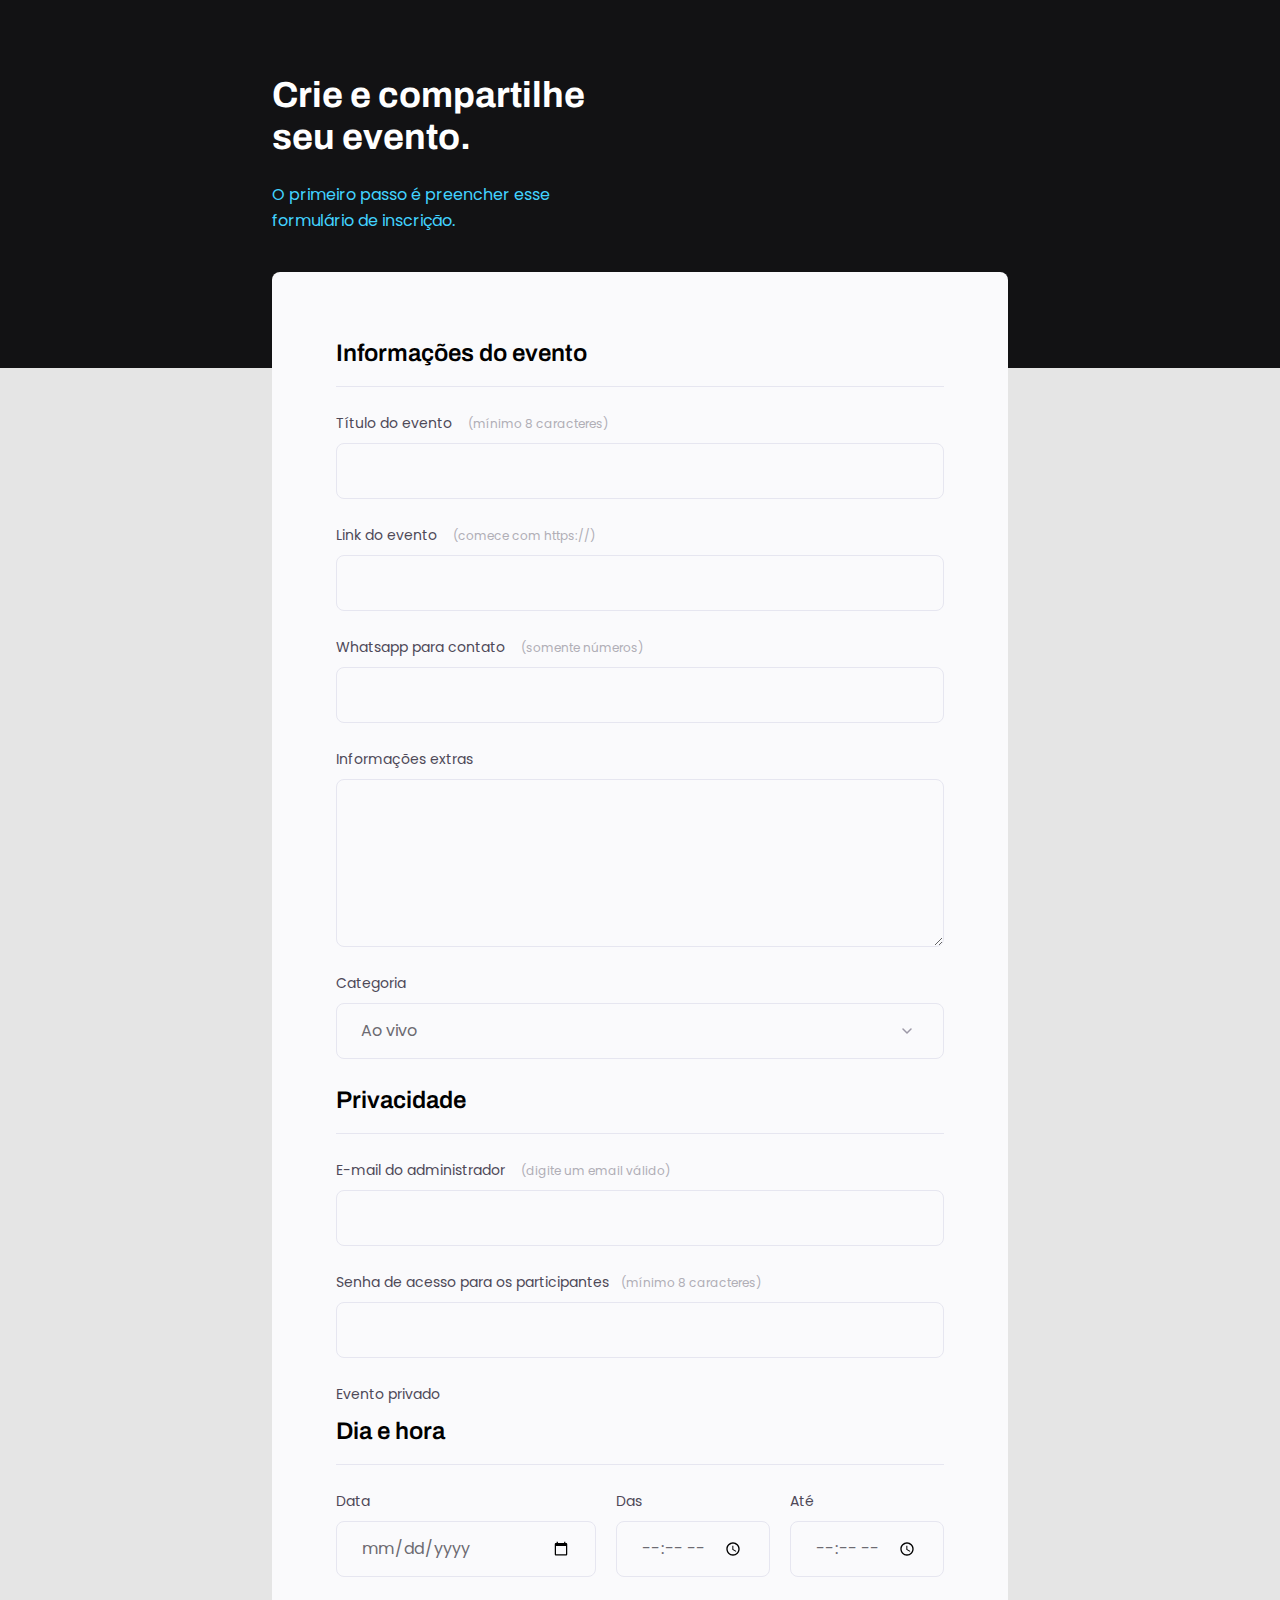
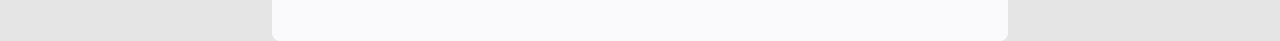
<file: index.html>
<!DOCTYPE html>
<html lang="pt-br">
<head>
  <link rel="preconnect" href="https://fonts.googleapis.com">
  <link rel="preconnect" href="https://fonts.gstatic.com" crossorigin>
  <meta charset="UTF-8">
  <meta name="viewport" content="width=device-width, initial-scale=1.0">
  <title>Crie seu evento</title>

  <link rel="stylesheet" href="style.css">

  
  <link href="https://fonts.googleapis.com/css2?family=Archivo:wght@600;700&family=Poppins&display=swap" rel="stylesheet">

</head>

<body>

<div class="page">
  <header>
    <h1>Crie e compartilhe seu evento.</h1>
    <p>O primeiro passo é preencher esse formulário de inscrição.</p>
  </header>
  <form>

    <fieldset>
      <div class="fieldset-wrapper">
        <legend>Informações do evento</legend>
      
        <div class="input-wrapper">
         <label for="event-title">Título do evento <span>(mínimo 8 caracteres)</span></label>
         <input type="text" id="event-title"/>
        </div>

        <div class="input-wrapper">
          <label for="event-link">Link do evento <span>(comece com https://)</span></label>
          <input type="url" id="event-link"/>
        </div>

        <div class="input-wrapper">
          <label for="event-whatsapp">Whatsapp para contato <span>(somente números)</span></label>
          <input type="number" id="event-whatsapp"/>
        </div>

        <div class="input-wrapper">
          <label for="event-info">Informações extras</label>
          <textarea id="event-info"></textarea>
        </div>

        <div class="input-wrapper">
          <label for="event-category">Categoria</label>
          <select id="event-category">
            <option value="live">Ao vivo</option>
            <option value="podcast">Podcast</option>
            <option value="mentoria">Mentorship</option>
          </select>
        </div>
      <div>
    <fieldset>

    <fieldset>
      <div class="fieldset-wrapper">
          <legend>Privacidade</legend>

          <div class="input-wrapper">
              <label for="event-email">E-mail do administrador <span>(digite um email válido)</span></label>
              <input type="email" id="event-email"/>
          </div>

          <div class="input-wrapper">
              <label for="event-password">Senha de acesso para os participantes<span>(mínimo 8 caracteres)</span></label>
              <input type="password" id="event-password"/>
          </div>

          <div class="checkbox-wrapper">
            <input type="checkbox" id="event-private"/>
            <label for="event-private">Evento privado</label>
          </div>

      </div>
    </fieldset>


    <fieldset>
      <div class="fieldset-wrapper">
           <legend>Dia e hora</legend>

            <div class="col-3">
               <div class="input-wrapper">
                   <label for="event-date">Data</label>
                   <input type="date" id="event-date"/>
               </div>
 
               <div class="input-wrapper">
                   <label for="event-begin">Das</span></label>
                   <input type="time" id="event-begin"/>
               </div>

               <div class="input-wrapper">
                   <label for="event-end">Até</label>
                   <input type="time" id="event-end"/>
               </div>
            </div>

      </div>
    </fieldset>
  
  </form>
</div>
  
  
</body>
</html>
</file>
<file: style.css>
* { 
margin: 0;
padding: 0;
box-sizing: border-box;
}

body, input, button, select, textarea {
font-family: 'Poppins', sans-serif;
}

body {
background: #E5E5E5;
}

body ::before {
content: "";
width: 100%;
height: 368px;
background: #121214;

position: absolute;
top: 0;
left: 0;
z-index: -1;
}

.page {
width: 736px;
margin: auto;

}

header {
width: 319px;
margin-top: 74px;
}

header h1 {
font-family: 'Archivo', sans-serif;
font-weight: bold;
font-size: 36px;
line-height: 42px;
color: white;
margin-bottom: 24px;
}

header p {
font-size: 16px;
line-height: 26px;
color: #42D3FF;
}

form {
background: #FAFAFC;
min-height: 300px;
margin-top: 38px;
border-radius: 8px;
padding: 64px;

display: flex;
flex-direction: column;
gap: 48px;

}

fieldset {
border: none;
}

.fieldset-wrapper {

display: flex;
flex-direction: column;
gap: 24px;
}

fieldset legend {
font-family: 'Archivo', sans-serif;
font-weight: 600;
font-size: 24px;
line-height: 34px;
border-bottom: 1px solid #E6E6F0;
width: 100%;
padding-bottom: 16px;

}

.input-wrapper {
display: flex;
flex-direction: column;
}

.input-wrapper label,
.checkbox-wrapper {
font-size: 14px;
line-height: 24px;
color: #4E4958;
margin-bottom: 8px;

}

.input-wrapper label span {
margin-left: 12px;
font-size: 12px;
line-height: 20px;
color: #b0aeb6;
}

.input-wrapper label span:hover {
color: #6c6a71;

}

.input-wrapper input, .input-wrapper textarea, .input-wrapper select {

background: #FAFAFC;
border: 1px solid #E6E6F0;
border-radius: 8px;
height: 56px;
padding: 0 24px;
font-size: 16px;
line-height: 26px;
color: #6c6a71
}

.input-wrapper textarea {
padding: 0;
height: 168px;
}

.input-wrapper select {
appearance: none;

  
background-image: url("data:image/svg+xml,%3Csvg width='24' height='24' viewBox='0 0 24 24' fill='none' xmlns='http://www.w3.org/2000/svg'%3E%3Cg clip-path='url(%23clip0_1_54)'%3E%3Cpath d='M8 10L12 14L16 10' stroke='%239C98A6' stroke-width='1.5' stroke-linecap='round' stroke-linejoin='round'/%3E%3C/g%3E%3Cdefs%3E%3CclipPath id='clip0_1_54'%3E%3Crect width='24' height='24' fill='white'/%3E%3C/clipPath%3E%3C/defs%3E%3C/svg%3E%0A");
background-repeat: no-repeat;
background-position: right 24px top 50%;
}

.col-3 {
  display: flex;
  gap: 20px;

}

.col-3 > div:nth-child(1) {
  width: 100%;
}
 

.checkbox-wrapper label {
  display: flex;
  align-items: center;
  margin: 0;
  gap: 16px;
}

.checkbox-wrapper input {
  display: none;
}

.checkbox-wrapper label::before {
  content:'';
  width: 24px;
  height: 24px;
  border: 1px solid #E6E6F0;
  border-radius: 8px;
}

.checkbox-wrapper input:checked + label::before {
  background-image: url("data:image/svg+xml,%3Csvg width='24' height='24' viewBox='0 0 24 24' fill='none' xmlns='http://www.w3.org/2000/svg'%3E%3Cg clip-path='url(%23clip0_1201_20)'%3E%3Cpath d='M9 16.17L4.83 12L3.41 13.41L9 19L21 7L19.59 5.59L9 16.17Z' fill='%2342D3FF'/%3E%3C/g%3E%3Cdefs%3E%3CclipPath id='clip0_1201_20'%3E%3Crect width='24' height='24' fill='white'/%3E%3C/clipPath%3E%3C/defs%3E%3C/svg%3E%0A");;
}
</file>
